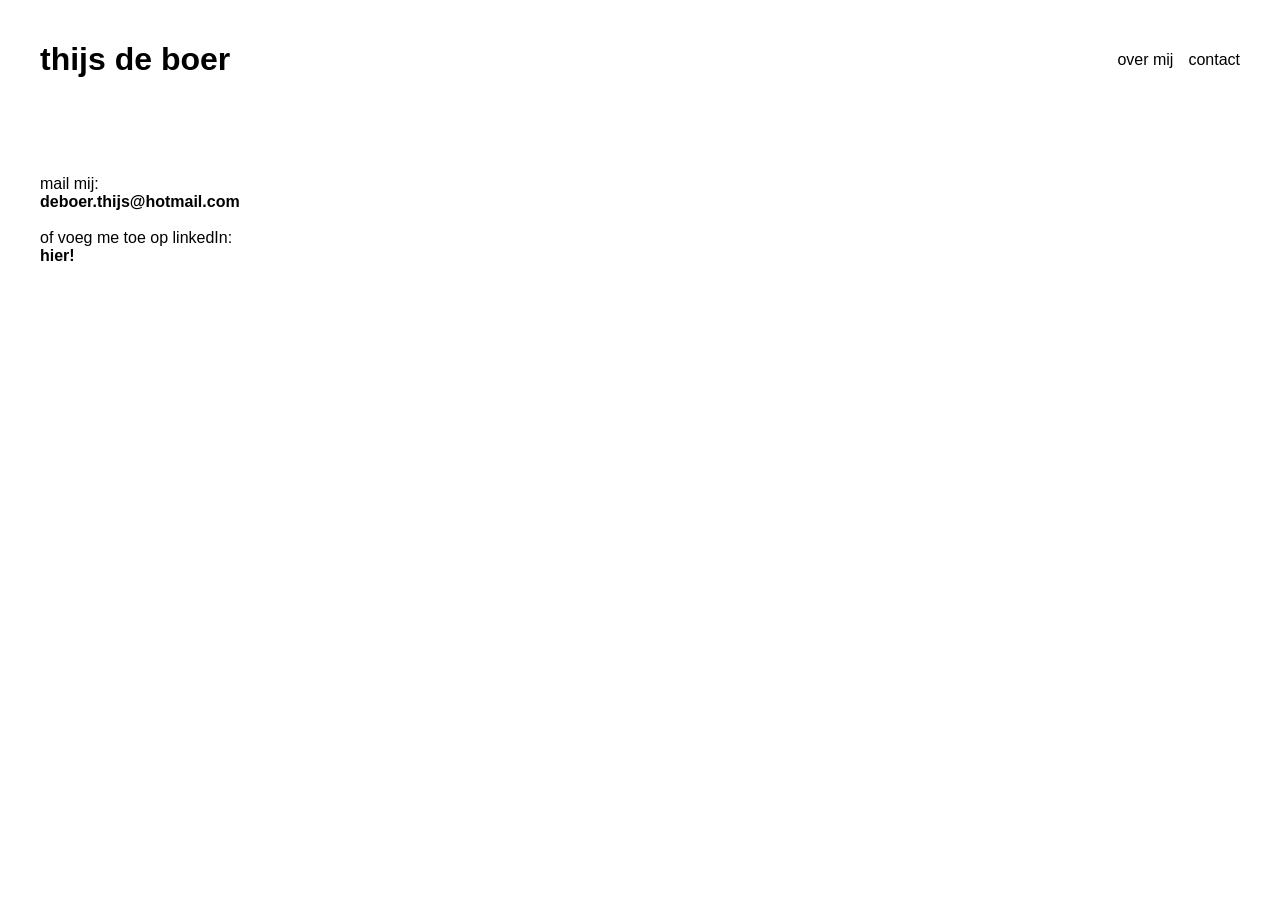
<file: contact.html>
<!DOCTYPE html>
<!DOCTYPE html>
<html lang="nl">
  <head>
    <meta charset="UTF-8" />
    <meta name="viewport" content="width=device-width, initial-scale=1.0" />
    <title>Over Mij – Thijs de Boer</title>
    <link rel="stylesheet" href="style.css" />
  </head>
  <body>
    <header>
      <h1><a href="index.html">thijs de boer</a></h1>
      <nav>
        <ul>
          <li><a href="over.html">over mij</a></li>
          <li><a href="contact.html">contact</a></li>
        </ul>
      </nav>
    </header>

    <main>
      <div class="about-grid">
        <!-- Linkerzijde (grote kolom): Over mij, Opleiding, Werkervaring -->
        <div class="about-col">
          <section>
        <p>mail mij:</p>
        <p><strong>deboer.thijs@hotmail.com</strong></p><p>&nbsp;</p>
        <p>of voeg me toe op linkedIn:</p>
        <p><a href="https://www.linkedin.com/in/jouw-naam" target="_blank" class="linkedin-link"><strong>hier!</strong></a></p>
          </section>
        </div>

        <!-- Rechterzijde (smalle kolom): Vaardigheden, Talen, Programma's -->
        <div class="about-col">

        </div>
      </div>
    </main>
  </body>
</html>
</file>
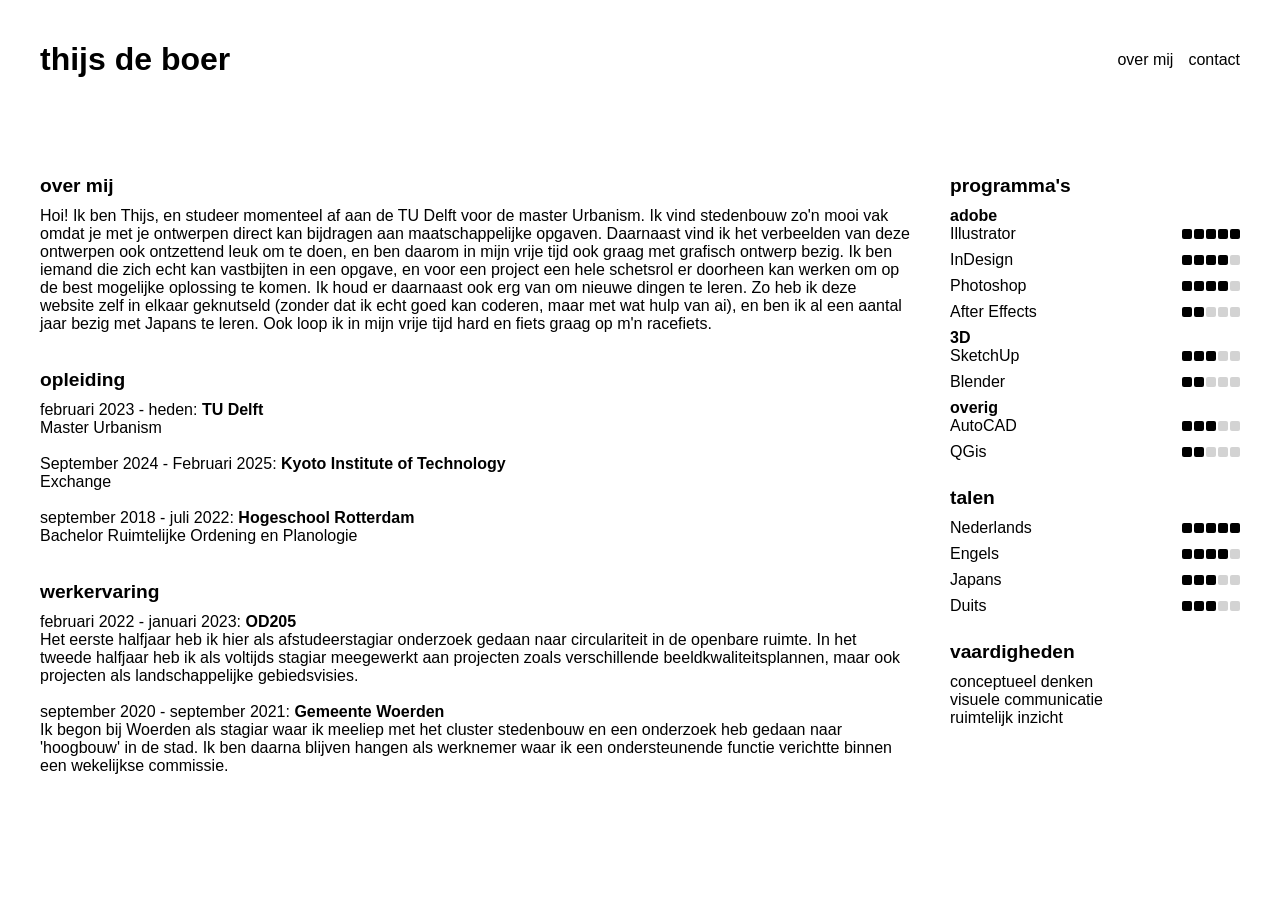
<file: over.html>
<!DOCTYPE html>
<html lang="nl">
  <head>
    <meta charset="UTF-8" />
    <meta name="viewport" content="width=device-width, initial-scale=1.0" />
    <title>Over Mij – Thijs de Boer</title>
    <link rel="stylesheet" href="style.css" />
  </head>
  <body>
    <header>
      <h1><a href="index.html">thijs de boer</a></h1>
      <nav>
        <ul>
          <li><a href="over.html">over mij</a></li>
          <li><a href="contact.html">contact</a></li>
        </ul>
      </nav>
    </header>

    <main>
      <div class="about-grid">
        <!-- Linkerzijde (grote kolom): Over mij, Opleiding, Werkervaring -->
        <div class="about-col">
          <section>
            <h2>over mij</h2>
            <p>
              Hoi! Ik ben Thijs, en studeer momenteel af aan de TU Delft voor de master Urbanism. 
              Ik vind stedenbouw zo'n mooi vak omdat je met je ontwerpen direct kan bijdragen aan maatschappelijke opgaven.
              Daarnaast vind ik het verbeelden van deze ontwerpen ook ontzettend leuk om te doen, en ben daarom in mijn vrije tijd ook graag met grafisch ontwerp bezig. 
              Ik ben iemand die zich echt kan vastbijten in een opgave, en voor een project een hele schetsrol er doorheen kan werken om op de best mogelijke oplossing te komen.
              Ik houd er daarnaast ook erg van om nieuwe dingen te leren. 
              Zo heb ik deze website zelf in elkaar geknutseld (zonder dat ik echt goed kan coderen, maar met wat hulp van ai), en ben ik al een aantal jaar bezig met Japans te leren.
              Ook loop ik in mijn vrije tijd hard en fiets graag op m'n racefiets.
            </p>
            <p>&nbsp;</p>
            <p>&nbsp;</p>
          </section>

          <section>
            <h2>opleiding</h2>
            <p>februari 2023 - heden: <strong>TU Delft</strong></p>
            <p>Master Urbanism</p>
            <p>&nbsp;</p>
            <p>
              September 2024 - Februari 2025: <strong
                >Kyoto Institute of
                Technology</strong
              >
            </p>
            <p>Exchange</p>
            <p>&nbsp;</p>
            <p>
              september 2018 - juli 2022: <strong>Hogeschool Rotterdam</strong>
            </p>
            <p>Bachelor Ruimtelijke Ordening en Planologie</p>
          </section>

          <section>
            <p>&nbsp;</p>
            <p>&nbsp;</p>
            <h2>werkervaring</h2>
            <p>februari 2022 - januari 2023: <strong>OD205</strong></p>
            <p>
              Het eerste halfjaar heb ik hier als afstudeerstagiar onderzoek
              gedaan naar circulariteit in de openbare ruimte. In het tweede
              halfjaar heb ik als voltijds stagiar meegewerkt aan projecten
              zoals verschillende beeldkwaliteitsplannen, maar ook projecten als
              landschappelijke gebiedsvisies.
            </p>
            <p>&nbsp;</p>
            <p>
              september 2020 - september 2021: <strong>Gemeente Woerden</strong>
            </p>
            <p>
              Ik begon bij Woerden als stagiar waar ik meeliep met het cluster
              stedenbouw en een onderzoek heb gedaan naar 'hoogbouw' in de stad.
              Ik ben daarna blijven hangen als werknemer waar ik een
              ondersteunende functie verichtte binnen een wekelijkse commissie.
            </p>
          </section>
        </div>

        <!-- Rechterzijde (smalle kolom): Vaardigheden, Talen, Programma's -->
        <div class="about-col">
          <section>
            <h2>programma's</h2>
            <p><strong>adobe</strong></p>
            <div class="bar-container">
              <span class="bar-label">Illustrator</span>
              <div class="bar">
                <div class="filled"></div>
                <div class="filled"></div>
                <div class="filled"></div>
                <div class="filled"></div>
                <div class="filled"></div>
              </div>
            </div>
            <div class="bar-container">
              <span class="bar-label">InDesign</span>
              <div class="bar">
                <div class="filled"></div>
                <div class="filled"></div>
                <div class="filled"></div>
                <div class="filled"></div>
                <div></div>
              </div>
            </div>
            <div class="bar-container">
              <span class="bar-label">Photoshop</span>
              <div class="bar">
                <div class="filled"></div>
                <div class="filled"></div>
                <div class="filled"></div>
                <div class="filled"></div>
                <div></div>
              </div>
            </div>
            <div class="bar-container">
              <span class="bar-label">After Effects</span>
              <div class="bar">
                <div class="filled"></div>
                <div class="filled"></div>
                <div></div>
                <div></div>
                <div></div>
              </div>
            </div>
            <p><strong>3D</strong></p>
            <div class="bar-container">
              <span class="bar-label">SketchUp</span>
              <div class="bar">
                <div class="filled"></div>
                <div class="filled"></div>
                <div class="filled"></div>
                <div></div>
                <div></div>
              </div>
            </div>
            <div class="bar-container">
              <span class="bar-label">Blender</span>
              <div class="bar">
                <div class="filled"></div>
                <div class="filled"></div>
                <div></div>
                <div></div>
                <div></div>
              </div>
            </div>
            <p><strong>overig</strong></p>
            <div class="bar-container">
              <span class="bar-label">AutoCAD</span>
              <div class="bar">
                <div class="filled"></div>
                <div class="filled"></div>
                <div class="filled"></div>
                <div></div>
                <div></div>
              </div>
            </div>
            <div class="bar-container">
              <span class="bar-label">QGis</span>
              <div class="bar">
                <div class="filled"></div>
                <div class="filled"></div>
                <div></div>
                <div></div>
                <div></div>
              </div>
            </div>
          </section>
          <section>
            <p>&nbsp;</p>
            <h2>talen</h2>
            <div class="bar-container">
              <span class="bar-label">Nederlands</span>
              <div class="bar">
                <div class="filled"></div>
                <div class="filled"></div>
                <div class="filled"></div>
                <div class="filled"></div>
                <div class="filled"></div>
              </div>
            </div>
            <div class="bar-container">
              <span class="bar-label">Engels</span>
              <div class="bar">
                <div class="filled"></div>
                <div class="filled"></div>
                <div class="filled"></div>
                <div class="filled"></div>
                <div></div>
              </div>
            </div>
            <div class="bar-container">
              <span class="bar-label">Japans</span>
              <div class="bar">
                <div class="filled"></div>
                <div class="filled"></div>
                <div class="filled"></div>
                <div></div>
                <div></div>
              </div>
            </div>
            <div class="bar-container">
              <span class="bar-label">Duits</span>
              <div class="bar">
                <div class="filled"></div>
                <div class="filled"></div>
                <div class="filled"></div>
                <div></div>
                <div></div>
              </div>
            </div>
          </section>
          <section>
            <p>&nbsp;</p>
            <h2>vaardigheden</h2>
            <p>conceptueel denken</p>
            <p>visuele communicatie</p>
            <p>ruimtelijk inzicht</p>
          </section>
        </div>
      </div>
    </main>
  </body>
</html>
</file>
<file: style.css>
/* Variabelen voor kleuren en afmetingen */
:root {
  --color-text: black;
  --color-bg: white;
  --color-link-hover: underline;
  --border-radius: 12px;
  --border-radius-mobile: 6px;
}

/* Algemene stijlen */
/* Scrollbar verbergen, maar scrollen blijft mogelijk */
html,
body {
  overflow-y: scroll; /* Let op: overflow: scroll zorgt voor altijd scrollbar */
  margin: 0;
  font-family: "Roboto", sans-serif;
  color: var(--color-text);
  background-color: var(--color-bg);
}

::-webkit-scrollbar {
  display: none; /* Verbergt scrollbar in Webkit browsers */
}

/* Header */
header {
  display: flex;
  justify-content: space-between;
  align-items: center;
  padding: 20px;
  background-color: var(--color-bg);
  max-width: 1200px;
  margin: 0 auto;
}

/* Navigatie */
nav ul {
  list-style: none;
  display: flex;
  gap: 15px;
  padding: 0;
  margin: 0;
}

a {
  text-decoration: none;
  color: var(--color-text);
}

a:hover {
  text-decoration: var(--color-link-hover);
}

/* Section */
section {
  padding: 40px 20px;
}

/* Project grid */
.project-grid {
  column-count: 4;
  column-gap: 20px;
  max-width: 1200px;
  margin: 0 auto;
  padding: 20px;
}

/* Project item */
.project {
  break-inside: avoid;
  margin-bottom: 20px;
  position: relative;
  overflow: hidden;
  border-radius: var(--border-radius);
}

.project-title {
  font-size: 2rem; /* grote titel */
  font-weight: bold;
  margin-bottom: 0.5rem;
}

.title-description {
  font-size: 1.2rem; /* iets grotere tekst */
  line-height: 1.5;
}

/* Afbeeldingen in project */
.project img {
  width: 100%;
  height: auto;
  display: block;
  border-radius: var(--border-radius);
  box-shadow: none;
  z-index: 0;
}

.project {
  position: relative;
  overflow: hidden;
  border-radius: var(--border-radius);
}

.project::before {
  content: "";
  position: absolute;
  inset: 0;
  background-color: white;
  border-radius: var(--border-radius);
  opacity: 0;
  z-index: 1;
  pointer-events: none;
  transition: opacity 0.3s ease, box-shadow 0.3s ease;
}

.project:hover::before {
  opacity: 1;
  box-shadow: 0 0 0 1px white;
}

.project h3 {
  position: absolute;
  top: 10px; /* ruimte vanaf bovenkant */
  left: 2px; /* ruimte vanaf linkerkant */
  transform: none; /* geen translate meer nodig */
  margin: 0;
  padding: 8px 16px;
  color: black;
  font-size: 1.2rem;
  text-align: left;
  opacity: 0;
  pointer-events: none;
  border-radius: var(--border-radius);
  background-color: transparent;
  transition: opacity 0.4s ease 0.2s, opacity 0.1s ease 0.1s;
  z-index: 2;

  display: flex;
  flex-direction: column;
  align-items: flex-start; /* naar links uitlijnen */
  gap: 16px;
}

.project:hover h3 {
  opacity: 1;
  pointer-events: auto;
}

/* Pijl */
.project h3 .arrow {
  width: 22px;
  height: auto;
  opacity: 0;
  transform: translateX(-20px);
  transition: transform 0.2s ease 0.1s, opacity 0.1s ease 0.1s;
  align-self: flex-start; /* pijl links onder tekst */
}

.project:hover h3 .arrow {
  opacity: 1;
  transform: translateX(0);
}

/* Image wrapper */
.image-wrapper,
.image-wrapper-2 {
  width: 100%;
  overflow: hidden;
  border-radius: var(--border-radius);
}

.image-wrapper {
  aspect-ratio: 1 / 0.8;
}

.image-wrapper-2 {
  aspect-ratio: 1 / 1.4;
}

.image-wrapper img,
.image-wrapper-2 img {
  width: 105%;
  height: 105%;
  object-fit: cover;
  object-position: center;
  transition: transform 0.3s ease;
  border-radius: var(--border-radius);
}

/* Footer */
footer {
  text-align: center;
  padding: 20px;
}

/* Contact sectie */
#contact {
  padding: 40px 20px;
  max-width: 1200px;
  margin: 0 auto;
  text-align: left;
}

#contact h2 {
  font-size: 2rem;
  margin-bottom: 20px;
  text-align: center;
}

#contact p {
  font-size: 1.2rem;
  margin: 10px 0;
}

#contact p strong {
  font-weight: bold;
}

/* About grid */
.about-grid {
  display: grid;
  grid-template-columns: 3fr 1fr;
  gap: 40px;
  max-width: 1200px;
  margin: 0 auto;
  padding: 55px 20px;
}

.about-col * {
  margin: 0;
  padding: 0;
  box-sizing: border-box;
}

.about-col h2 {
  font-size: 1.2rem;
  margin-bottom: 10px;
}

/* Project page */
#project-page .project-layout {
  display: grid;
  grid-template-columns: repeat(3, 1fr);
  row-gap: 80px;
  column-gap: 40px;
  max-width: 1200px;
  margin: 0 auto;
  padding: 40px 20px;
}

#project-page .project-item {
  overflow: hidden;
  border-radius: var(--border-radius);
}

#project-page .intro-container {
  margin-bottom: -60px; /* verkleint afstand naar volgende rij */
  padding-bottom: 20px; /* optioneel, voor visuele ruimte binnen */
  /* Optioneel ook wat styling */
  line-height: 1.5;
}

#project-page .intro-info {
  margin-bottom: -60px; /* verkleint afstand naar volgende rij */
  padding-bottom: 20px; /* optioneel, voor visuele ruimte binnen */
  /* Optioneel ook wat styling */
  line-height: 1.5;
}

#project-page .project-item img {
  width: 100%;
  height: auto;
  display: block;
  object-fit: cover;
  border-radius: var(--border-radius);
}

#project-page .project-item.span-3 {
  grid-column: span 3;
}

#project-page .project-item.span-2,
#project-page .project-item.span-2-model {
  grid-column: span 2;
}

#project-page .project-item.span-2-model {
  aspect-ratio: 1 / 1;
}

#project-page .project-item.span-1 {
  grid-column: span 1;
}

#project-page .project-text h2 {
  font-size: 1.2rem;
  margin-bottom: 10px;
}

#project-page .project-text p {
  font-size: 1rem;
  line-height: 1.5;
}

/* Parallax container */
.parallax-container {
  grid-column: span 3;
  position: relative;
  aspect-ratio: 3 / 1;
  overflow: hidden;
  border-radius: var(--border-radius);
}

.parallax-x-img {
  position: absolute;
  top: 0;
  bottom: 0;
  left: 0;
  height: 400%;
  width: auto;
  margin: auto 0;
  transform: rotate(90deg);
  transition: transform 0.1s ease-out;
  will-change: transform;
}

/* Slideshow container */
.project-layout {
  display: grid;
  grid-template-columns: repeat(3, 1fr);
  gap: 20px;
  max-width: 1200px;
  margin: 0 auto;
}

.slideshow-container {
  position: relative;
  overflow: hidden;
  width: 100%;
  height: 0;
  padding-bottom: 100%;
  border-radius: var(--border-radius);
}

.slideshow-container.slideshow-3-cols {
  grid-column: span 3;
}

.slideshow-container.slideshow-2-cols,
.slideshow-container.slideshow-2-cols2 {
  grid-column: span 2;
}

.slideshow-container.slideshow-1-cols {
  grid-column: span 1;
}

/* Slideshow wrapper */
.slideshow-wrapper {
  position: absolute;
  top: 0;
  left: 0;
  width: 100%;
  height: 100%;
  border-radius: var(--border-radius);
}

.slide {
  display: none;
}

.slide.active {
  display: block;
}

.slideshow-container img {
  width: 100%;
  height: auto;
  display: block;
  object-fit: cover;
  border-radius: var(--border-radius);
}

/* Dots */
.dots-container {
  position: absolute;
  bottom: 10px;
  left: 50%;
  transform: translateX(-50%);
  z-index: 10;
  text-align: center;
}

.dot {
  height: 5px;
  width: 5px;
  margin: 0 4px;
  background-color: white;
  border-radius: 50%;
  display: inline-block;
  transition: background-color 0.3s, transform 0.3s;
  cursor: pointer;
}

.dot.active {
  background-color: black;
  transform: scale(1.1);
}

/* Navigatieknoppen */
button {
  position: absolute;
  top: 50%;
  background-color: transparent;
  color: black;
  border: none;
  padding: 10px;
  cursor: pointer;
  font-size: 24px;
  border-radius: 50%;
  transform: translateY(-50%);
  z-index: 10;
}

button.prev {
  left: 10px;
}

button.next {
  right: 10px;
}

/* Slide tekst */
.slide-text-container {
  color: black;
  font-size: 0.8rem;
  padding: 10px;
  text-align: center;
  position: absolute;
  bottom: 40px;
  width: 100%;
}

/* Model-viewer */
model-viewer {
  grid-column: span 2;
  width: 100%;
  height: 0;
  position: relative;
  padding-bottom: 100%;
  background-color: var(--color-bg);
  border-radius: var(--border-radius);
}

/* Bar container */
.bar-container {
  display: flex;
  align-items: center;
  gap: 10px;
  margin-bottom: 8px;
}

.bar-label {
  flex: 1;
}

.bar {
  display: flex;
  gap: 2px;
}

.bar div {
  width: 10px;
  height: 10px;
  background: lightgray;
  border-radius: 2px;
}

.bar div.filled {
  background: black;
}

/* Marquee */
.marquee-wrapper {
  overflow: hidden;
  position: relative;
  height: 400px;
  grid-column: span 3;
}

.marquee-track {
  display: flex;
  width: max-content;
  height: 100%;
  will-change: transform;
}

.marquee-img {
  height: 100%;
  width: auto;
  object-fit: contain;
  flex-shrink: 0;
  display: block;
}

/* Responsive */
@media (max-width: 768px) {
  /* Header en grids */
  .about-grid {
    grid-template-columns: 1fr;
  }

  .project-layout {
    grid-template-columns: 1fr;
    row-gap: 40px;
  }

  /* Project grid aangepast */
  .project-grid {
    column-count: 2;
    column-gap: 12px;
    padding: 10px;
  }

  /* Image wrappers en projecten afgerond */
  .image-wrapper,
  .image-wrapper-2,
  .project {
    border-radius: var(--border-radius-mobile);
  }

  .image-wrapper img,
  .image-wrapper-2 img {
    border-radius: var(--border-radius-mobile);
  }

  .project h3 {
    border-radius: var(--border-radius-mobile);
    padding: 6px 6px;
    max-width: calc(100% - 6px);
  }

  /* Slideshow */
  #project-page .project-layout {
    display: block;
  }

  #project-page .project-item.span-1,
  #project-page .project-item.span-2,
  #project-page .project-item.span-3,
  #project-page .project-item.span-2-model {
    grid-column: span 1;
    margin-bottom: 3rem;
  }

  .slideshow-container,
  .slideshow-container.slideshow-2-cols,
  .slideshow-container.slideshow-2-cols2,
  .slideshow-container.slideshow-1-cols {
    grid-column: span 1;
    position: relative;
    width: 100%;
    overflow: hidden;
    margin-bottom: 3rem;
  }

  .slide {
    display: none;
    width: 100%;
  }

  .slide.active {
    display: block;
  }

  .slide img {
    width: 100%;
    height: auto;
    display: block;
  }

  .slide-text-container {
    font-size: 14px;
    padding: 0.5rem;
  }

  @media (max-width: 768px) {
    .parallax-container {
      position: relative;
      width: 100%;
      height: 50vh; /* Of bijvoorbeeld 300px */
      overflow: hidden;
      margin: 20px 0; /* Zorg voor ruimte boven en onder */
      border-radius: var(--border-radius-mobile);
    }

    .parallax-x-img {
      position: absolute;
      top: 0;
      left: 0;
      height: 250%;
      width: auto;
      transform: none; /* Geen rotatie op mobiel */
      object-fit: cover;
      object-position: center;
    }
  }

  /* Model viewer fix */
  model-viewer {
    grid-column: span 1;
    padding-bottom: 100%;
  }

  /* Marquee hoogte aanpassen */
  .marquee-wrapper {
    height: 300px;
  }
}
</file>
